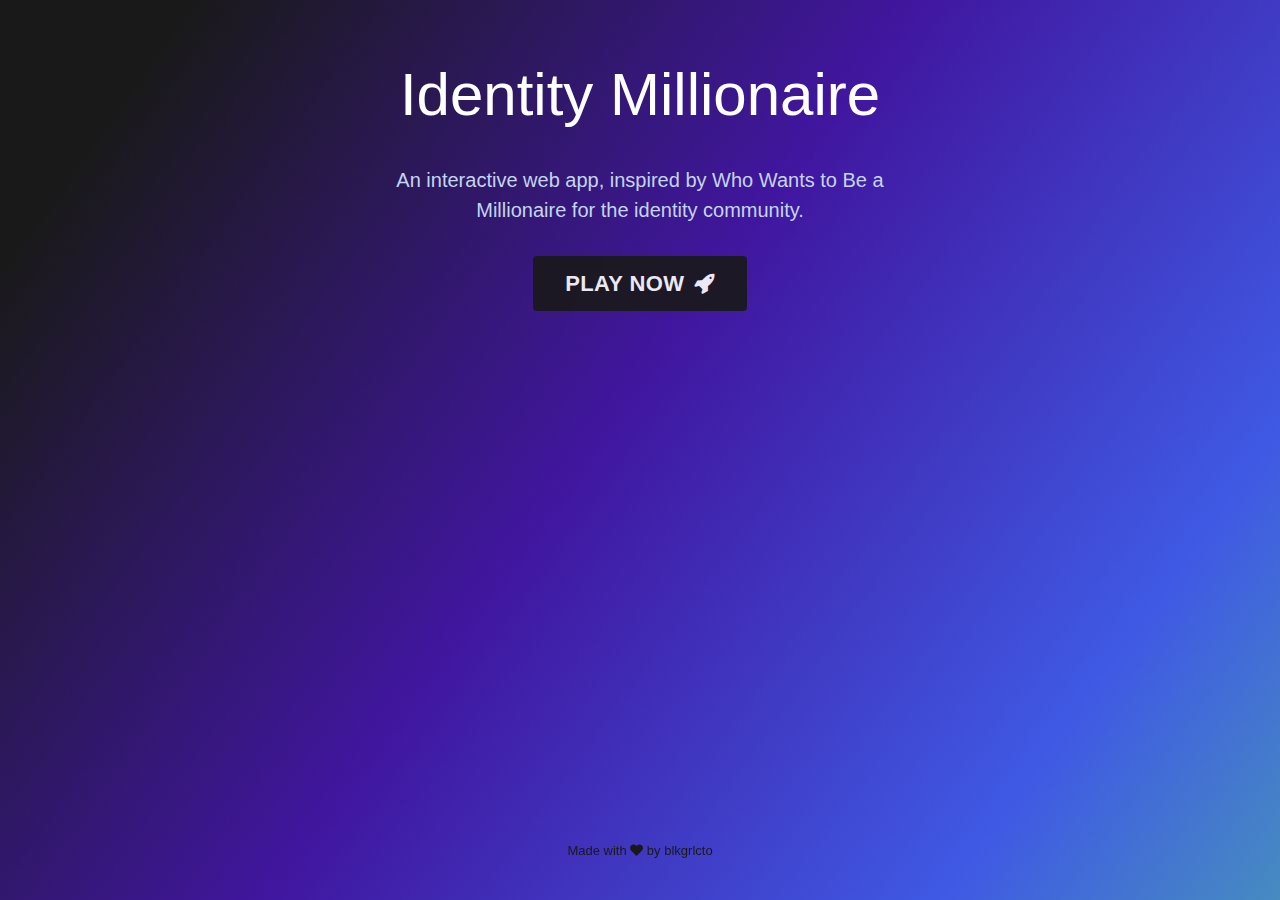
<file: index.html>
<!DOCTYPE html>
<html>

<head>
    <meta charset="utf-8">
    <meta content="width=device-width, initial-scale=1.0, shrink-to-fit=no" name="viewport">
    <title>Identity Millionaire</title>
    <meta content="ID Millionaire" name="twitter:title">
    <meta content="assets/img/rocket.png" name="twitter:image">
    <meta content="website" property="og:type">
    <meta content="An interactive web app, inspired by Who Wants to Be a Millionaire for the identity community."
          name="description">
    <meta content="assets/img/rocket.png" property="og:image">
    <meta content="summary" name="twitter:card">
    <meta content="An interactive web app, inspired by Who Wants to Be a Millionaire for the identity community."
          name="twitter:description">
    <link href="assets/img/rocket.png" rel="icon" sizes="512x512" type="image/png">
    <link href="assets/img/rocket.png" rel="icon" sizes="512x512" type="image/png">
    <link href="assets/img/rocket.png" rel="icon" sizes="512x512" type="image/png">
    <link href="assets/img/rocket.png" rel="icon" sizes="512x512" type="image/png">
    <link href="assets/img/rocket.png" rel="icon" sizes="512x512" type="image/png">
    <link href="assets/bootstrap/css/bootstrap.min.css" rel="stylesheet">
    <link href="https://fonts.googleapis.com/css?family=Orbitron" rel="stylesheet">
    <link href="assets/fonts/fontawesome-all.min.css" rel="stylesheet">
    <link href="assets/fonts/font-awesome.min.css" rel="stylesheet">
    <link href="assets/fonts/ionicons.min.css" rel="stylesheet">
    <link href="assets/fonts/fontawesome5-overrides.min.css" rel="stylesheet">
    <link href="assets/css/Features-Boxed.css" rel="stylesheet">
    <link href="assets/css/Footer-Basic.css" rel="stylesheet">
    <link href="assets/css/Highlight-Blue.css" rel="stylesheet">
    <link href="https://cdnjs.cloudflare.com/ajax/libs/animate.css/3.5.2/animate.min.css" rel="stylesheet">
    <link href="assets/css/styles.css" rel="stylesheet">
</head>

<body style="font-family: Arial, Helvetica, sans-serif, sans-serif;background-image: url(&quot;assets/img/devday.jpg&quot;);background-size: auto;background-repeat: no-repeat;">
<!-- Start: Highlight Blue -->
<div class="highlight-blue">
    <div class="container">
        <!-- Start: Intro -->
        <div class="intro">
            <h2 class="text-center" style="font-size: 60px;">Identity Millionaire</h2>
            <p class="text-center" style="font-size: 20px;">An interactive web app, inspired by Who Wants to Be a
                Millionaire for the identity community.</p>
        </div>
        <!-- End: Intro -->
        <!-- Start: Buttons -->
        <div class="buttons"><a class="btn btn-secondary flash animated" href="menu.html" role="button"
                                style="font-size: 22px;">PLAY NOW<i class="fa fa-rocket" style="margin-left: 10px;"></i></a></div>
        <!-- End: Buttons -->
    </div>
</div>
<!-- End: Highlight Blue -->
<!-- Start: Footer Basic -->
<div class="footer-basic" style="position: fixed;bottom: 0;width: 100%;">
    <footer>
        <!-- Start: Copyright -->
        <p class="copyright">Made with <i class="fas fa-heart"></i> by blkgrlcto</p>
        <!-- End: Copyright -->
    </footer>
</div>
<!-- End: Footer Basic -->
<script src="assets/js/jquery.min.js"></script>
<script src="assets/bootstrap/js/bootstrap.min.js"></script>
<script src="assets/js/bs-init.js"></script>
<script src="assets/js/game.js"></script>
</body>

</html>
</file>
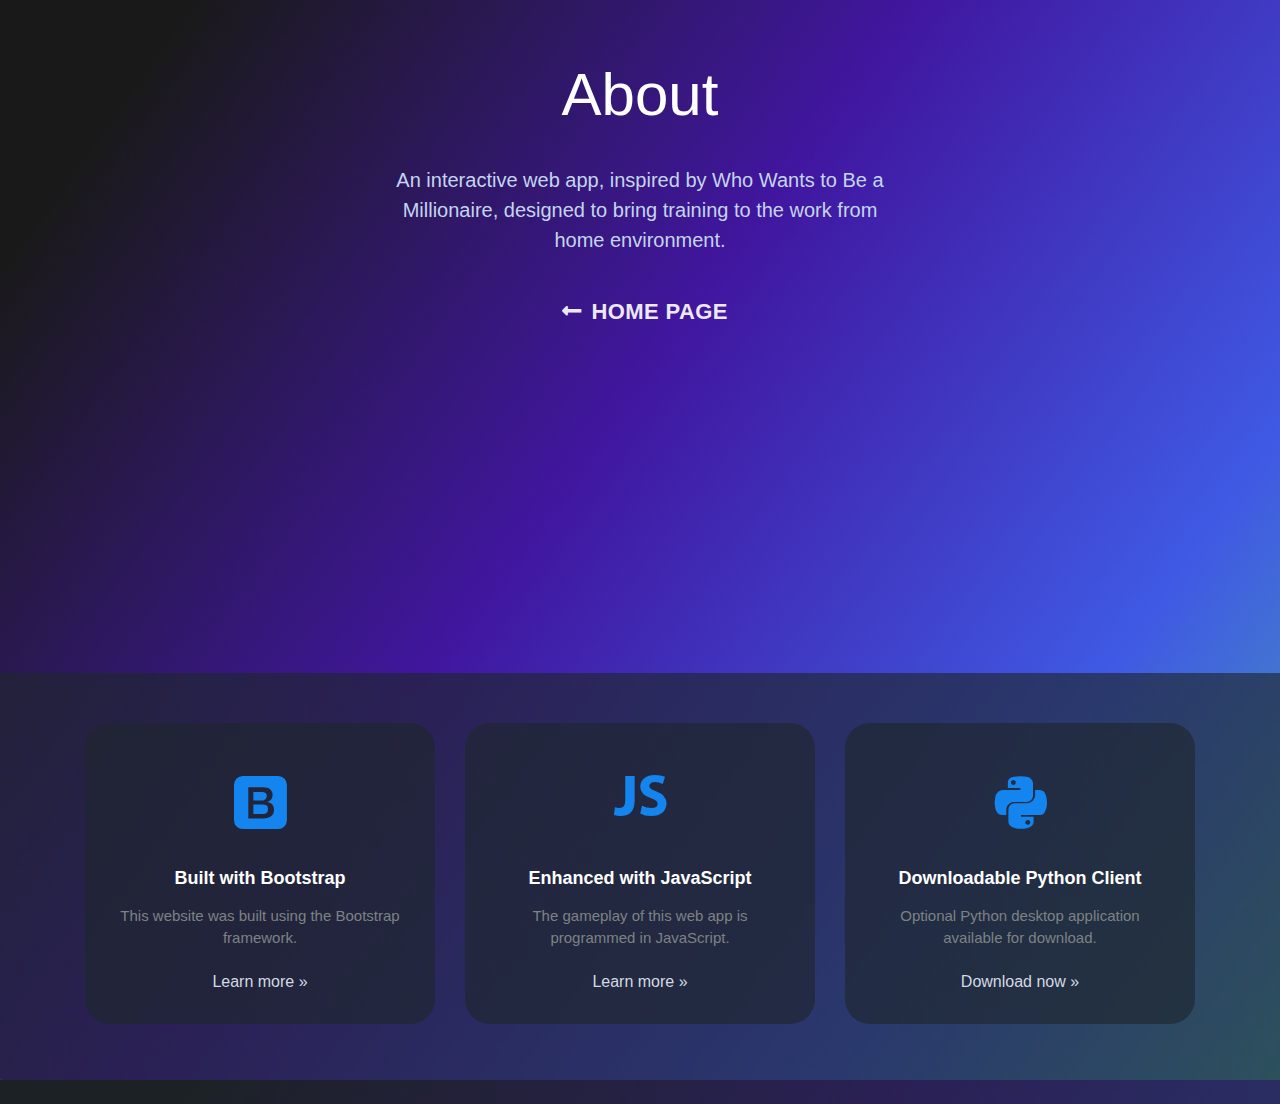
<file: about.html>
<!DOCTYPE html>
<html>

<head>
    <meta charset="utf-8">
    <meta content="width=device-width, initial-scale=1.0, shrink-to-fit=no" name="viewport">
    <title>Nebula</title>
    <meta content="Nebula" name="twitter:title">
    <meta content="assets/img/rocket.png" name="twitter:image">
    <meta content="website" property="og:type">
    <meta content="An interactive web app, inspired by Who Wants to Be a Millionaire, designed to bring training to the work from home environment."
          name="description">
    <meta content="assets/img/rocket.png" property="og:image">
    <meta content="summary" name="twitter:card">
    <meta content="An interactive web app, inspired by Who Wants to Be a Millionaire, designed to bring training to the work from home environment."
          name="twitter:description">
    <link href="assets/img/rocket.png" rel="icon" sizes="512x512" type="image/png">
    <link href="assets/img/rocket.png" rel="icon" sizes="512x512" type="image/png">
    <link href="assets/img/rocket.png" rel="icon" sizes="512x512" type="image/png">
    <link href="assets/img/rocket.png" rel="icon" sizes="512x512" type="image/png">
    <link href="assets/img/rocket.png" rel="icon" sizes="512x512" type="image/png">
    <link href="assets/bootstrap/css/bootstrap.min.css" rel="stylesheet">
    <link href="https://fonts.googleapis.com/css?family=Orbitron" rel="stylesheet">
    <link href="assets/fonts/fontawesome-all.min.css" rel="stylesheet">
    <link href="assets/fonts/font-awesome.min.css" rel="stylesheet">
    <link href="assets/fonts/ionicons.min.css" rel="stylesheet">
    <link href="assets/fonts/fontawesome5-overrides.min.css" rel="stylesheet">
    <link href="assets/css/Features-Boxed.css" rel="stylesheet">
    <link href="assets/css/Footer-Basic.css" rel="stylesheet">
    <link href="assets/css/Highlight-Blue.css" rel="stylesheet">
    <link href="https://cdnjs.cloudflare.com/ajax/libs/animate.css/3.5.2/animate.min.css" rel="stylesheet">
    <link href="assets/css/styles.css" rel="stylesheet">
</head>

<body style="font-family: Arial, Helvetica, sans-serif, sans-serif;background-image: url(&quot;assets/img/devday.jpg&quot;);">
<!-- Start: Highlight Blue -->
<div class="highlight-blue">
    <div class="container">
        <!-- Start: Intro -->
        <div class="intro">
            <h2 class="text-center" style="font-size: 60px;">About</h2>
            <p class="text-center" style="font-size: 20px;">An interactive web app, inspired by Who Wants to Be a
                Millionaire, designed to bring training to the work from home environment.</p>
        </div>
        <!-- End: Intro -->
        <!-- Start: Buttons -->
        <div class="buttons"><a class="btn btn-primary flash animated" href="index.html" role="button"
                                style="font-size: 22px;"><i class="fas fa-long-arrow-alt-left"
                                                            style="margin: 0;margin-left: 10px;margin-right: 10px;"></i>HOME
            PAGE</a></div>
        <!-- End: Buttons -->
    </div>
</div>
<!-- End: Highlight Blue -->
<!-- Start: Features Boxed -->
<div class="features-boxed" style="background-color: rgba(30, 39, 46, 65%);">
    <div class="container">
        <!-- Start: Intro -->
        <div class="intro"></div>
        <!-- End: Intro -->
        <!-- Start: Features -->
        <div class="row justify-content-center features">
            <div class="col-sm-6 col-md-5 col-lg-4 item">
                <div class="box" style="background-color: rgba(30, 39, 46, 65%); border-radius: 25px;"><i
                        class="fab fa-bootstrap icon"></i>
                    <h3 class="name" style="color: rgb(255,255,255);">Built with Bootstrap</h3>
                    <p class="description">This website was built using the Bootstrap framework.</p><a
                            class="learn-more" href="https://getbootstrap.com/">Learn more »</a></div>
            </div>
            <div class="col-sm-6 col-md-5 col-lg-4 item">
                <div class="box" style="background-color: rgba(30, 39, 46, 65%); border-radius: 25px;"><i
                        class="icon ion-social-javascript icon"></i>
                    <h3 class="name" style="color: rgb(255,255,255);margin-top: 25px;">Enhanced with JavaScript</h3>
                    <p class="description">The gameplay of this web app is programmed in JavaScript.</p><a
                            class="learn-more" href="https://www.javascript.com/">Learn more »</a></div>
            </div>
            <div class="col-sm-6 col-md-5 col-lg-4 item">
                <div class="box" style="background-color: rgba(30, 39, 46, 65%); border-radius: 25px;"><i
                        class="fab fa-python icon"></i>
                    <h3 class="name" style="color: rgb(255,255,255);">Downloadable Python Client</h3>
                    <p class="description">Optional Python desktop application available for download.</p><a
                            class="learn-more"
                            href="https://github.com/wingnut29/Nebula/raw/master/setup/nebula_setup.exe">Download now
                        »</a></div>
            </div>
        </div>
        <!-- End: Features -->
    </div>
</div>
<!-- End: Features Boxed -->
<script src="assets/js/jquery.min.js"></script>
<script src="assets/bootstrap/js/bootstrap.min.js"></script>
<script src="assets/js/bs-init.js"></script>
<script src="assets/js/game.js"></script>
</body>

</html>
</file>
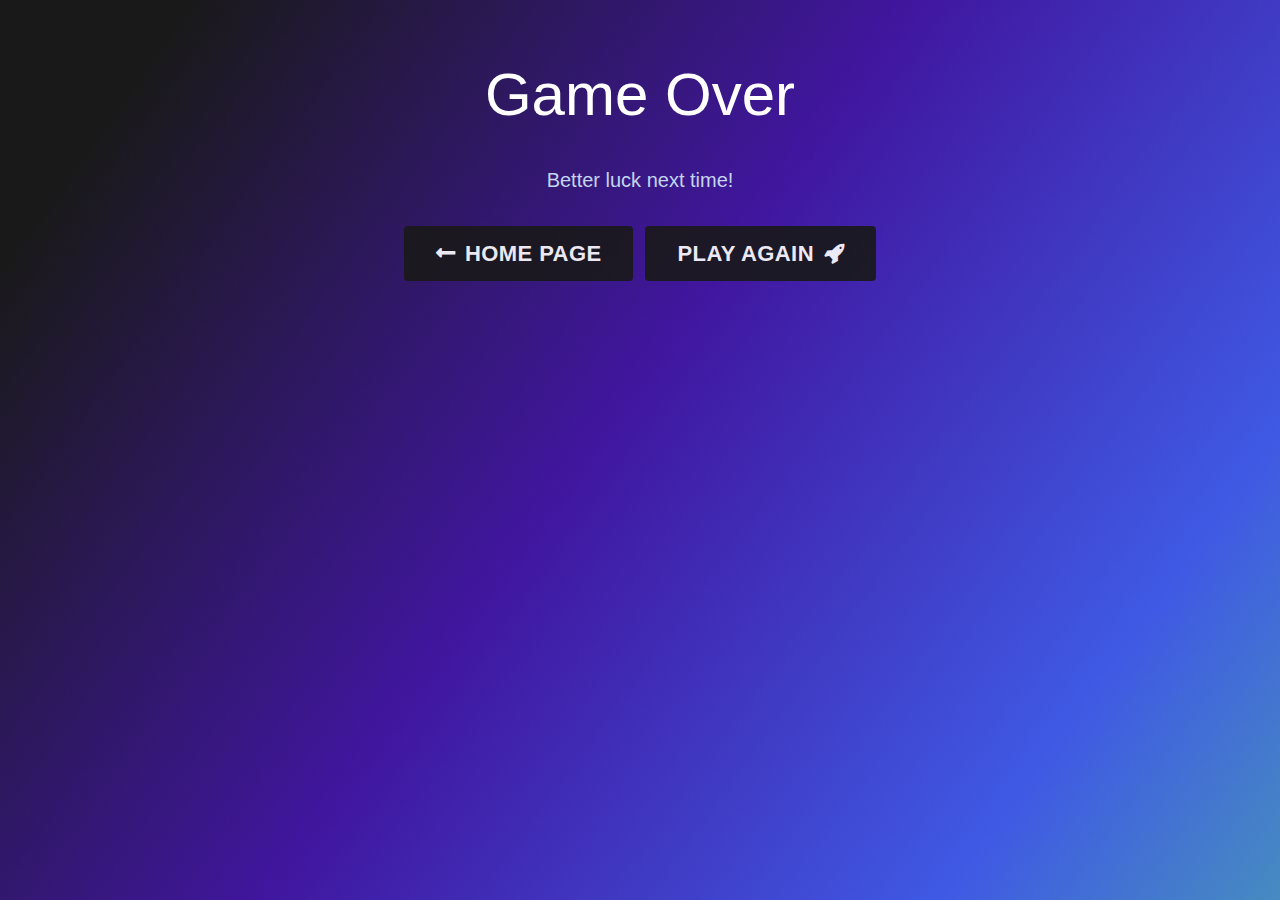
<file: game-over.html>
<!DOCTYPE html>
<html>

<head>
    <meta charset="utf-8">
    <meta content="width=device-width, initial-scale=1.0, shrink-to-fit=no" name="viewport">
    <title>Auth</title>
    <meta content="Nebula" name="twitter:title">
    <meta content="assets/img/rocket.png" name="twitter:image">
    <meta content="website" property="og:type">
    <meta content="An interactive web app, inspired by Who Wants to Be a Millionaire, designed to bring training to the work from home environment."
          name="description">
    <meta content="assets/img/rocket.png" property="og:image">
    <meta content="summary" name="twitter:card">
    <meta content="An interactive web app, inspired by Who Wants to Be a Millionaire, designed to bring training to the work from home environment."
          name="twitter:description">
    <link href="assets/img/rocket.png" rel="icon" sizes="512x512" type="image/png">
    <link href="assets/img/rocket.png" rel="icon" sizes="512x512" type="image/png">
    <link href="assets/img/rocket.png" rel="icon" sizes="512x512" type="image/png">
    <link href="assets/img/rocket.png" rel="icon" sizes="512x512" type="image/png">
    <link href="assets/img/rocket.png" rel="icon" sizes="512x512" type="image/png">
    <link href="assets/bootstrap/css/bootstrap.min.css" rel="stylesheet">
    <link href="https://fonts.googleapis.com/css?family=Orbitron" rel="stylesheet">
    <link href="assets/fonts/fontawesome-all.min.css" rel="stylesheet">
    <link href="assets/fonts/font-awesome.min.css" rel="stylesheet">
    <link href="assets/fonts/ionicons.min.css" rel="stylesheet">
    <link href="assets/fonts/fontawesome5-overrides.min.css" rel="stylesheet">
    <link href="assets/css/Features-Boxed.css" rel="stylesheet">
    <link href="assets/css/Footer-Basic.css" rel="stylesheet">
    <link href="assets/css/Highlight-Blue.css" rel="stylesheet">
    <link href="https://cdnjs.cloudflare.com/ajax/libs/animate.css/3.5.2/animate.min.css" rel="stylesheet">
    <link href="assets/css/styles.css" rel="stylesheet">
</head>

<body style="font-family: Arial, Helvetica, sans-serif, sans-serif;background-image: url(&quot;assets/img/devday.jpg&quot;);">
<!-- Start: Highlight Blue -->
<div class="highlight-blue">
    <div class="container">
        <!-- Start: Intro -->
        <div class="intro">
            <h2 class="text-center swing animated" style="font-size: 60px;">Game Over</h2>
            <p class="text-center" style="font-size: 20px;">Better luck next time!</p>
        </div>
        <!-- End: Intro -->
        <!-- Start: Buttons -->
        <div class="buttons"><a class="btn btn-secondary" href="index.html" role="button" style="font-size: 22px;"><i
                class="fas fa-long-arrow-alt-left" style="margin-right: 10px;"></i>HOME PAGE</a><a
                class="btn btn-secondary" href="menu.html" role="button" style="font-size: 22px;">PLAY AGAIN<i
                class="fa fa-rocket" style="margin-left: 10px;"></i></a></div>
        <!-- End: Buttons -->
    </div>
</div>
<!-- End: Highlight Blue -->

<script src="assets/js/jquery.min.js"></script>
<script src="assets/bootstrap/js/bootstrap.min.js"></script>
<script src="assets/js/bs-init.js"></script>
<script src="assets/js/game.js"></script>
</body>

</html>
</file>
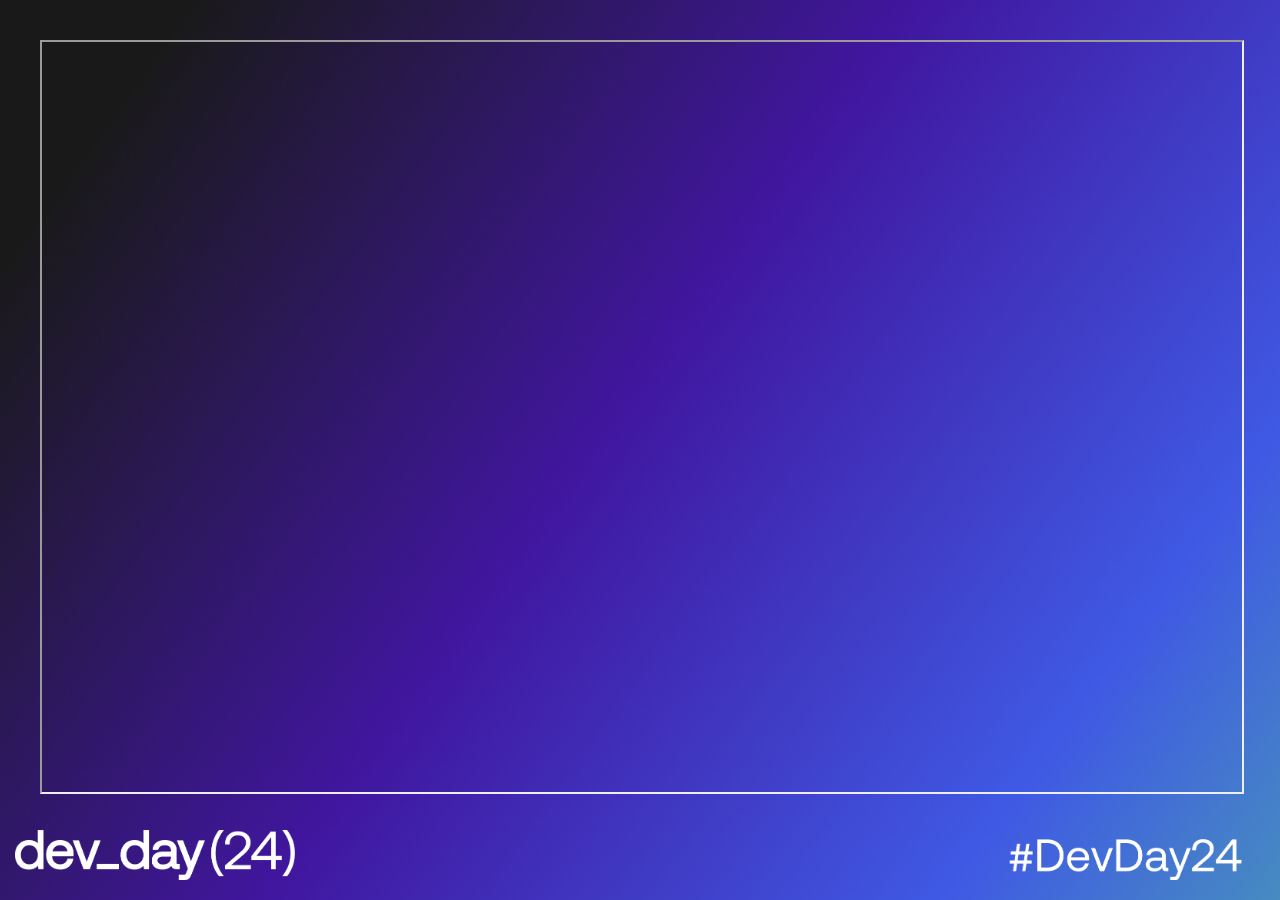
<file: jeopardy.html>
<!DOCTYPE html>
<html lang="en">
<head>
    <meta charset="UTF-8">
    <meta name="viewport" content="width=device-width, initial-scale=1.0">
    <link href="assets/css/Footer-Basic.css" rel="stylesheet">

    <style>
        body {
            font-family: Arial, sans-serif;
            background-color: #f0f0f0;
            margin: 0;
            padding: 20px;
        }
        iframe {
            display: block;
            width: 100%;
            height: 750px;
            margin: auto;         
        }
        .container {
            margin: auto;
            padding: 20px;
            justify-content: center;
            align-content: center;
        }
        footer { 
            padding: 20px 15px; 
            display: flex; 
            justify-content: space-between; 
            align-items: center; 
            position: fixed; 
            bottom: 0; 
            left: 0; 
            width: 100%; 
        } 
        .footer-container { 
            width: 100%; 
            max-width: 100%; 
            margin: 0 auto; 
            display: flex; 
            justify-content: space-between; 
        } 
        .footer-logo { 
            height: 50px;
            padding-right: 30px; 
        }
    </style>
</head>
<body style="background-image: url(&quot;assets/img/devday.jpg&quot;);">

  
      <div class="container">
        <div class="row">
          <div class="col-lg-12">
            <iframe src="https://jeopardylabs.com/play/identity-jeopardy-44?embed=1"></iframe>
          </div>
        </div>  
 
      
        <footer> 
            <div class="footer-container"> 
                <img src="assets/img/logo.png" alt="Left Logo" class="footer-logo"> 
                <img src="assets/img/hashtag.png" alt="Right Logo" class="footer-logo"> 
            </div> 
        </footer>
   

</body>
</html>
</file>
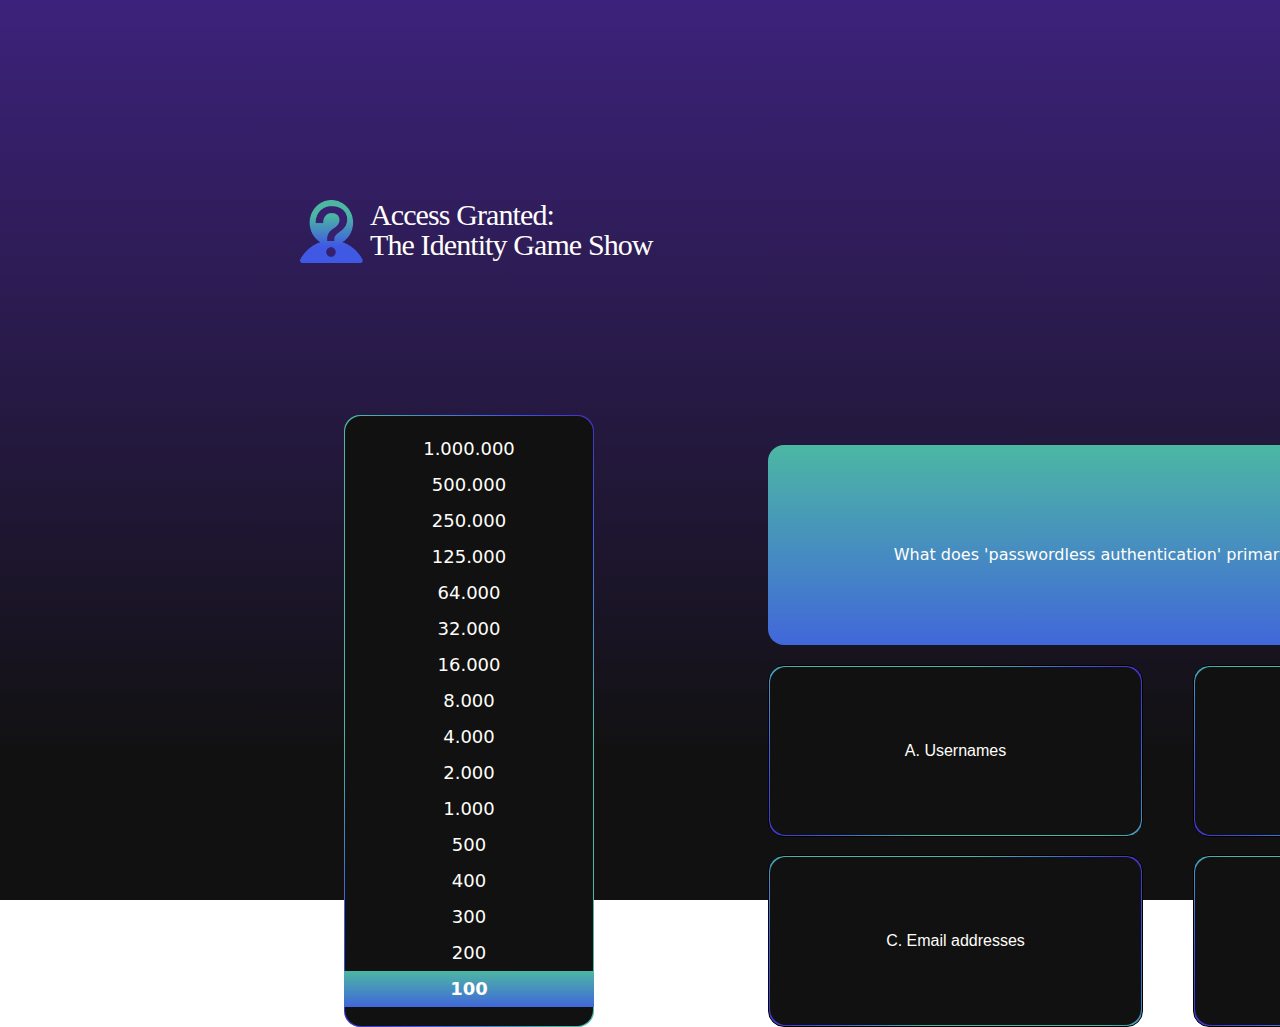
<file: new-game.html>
<!DOCTYPE html>
<html>
    <head>
        <link href="assets/css/new-game.css" rel="stylesheet">
        <meta charset="utf-8">
        <meta content="width=device-width, initial-scale=1.0, shrink-to-fit=no" name="viewport">
        <title>Auth</title>
        <meta content="Auth" name="twitter:title">
        <meta content="assets/img/rocket.png" name="twitter:image">
        <meta content="website" property="og:type">
        <meta content="An interactive web app, inspired by Who Wants to Be a Millionaire for the identity community."
              name="description">
        <meta content="summary" name="twitter:card">
        <meta content="An interactive web app, inspired by Who Wants to Be a Millionaire for the identity community."
              name="twitter:description">
              <link href="assets/fonts/fontawesome-all.min.css" rel="stylesheet">
              <link href="assets/fonts/font-awesome.min.css" rel="stylesheet">
              <link href="assets/fonts/fontawesome5-overrides.min.css" rel="stylesheet">
    </head>
    <body>
        <div class= "header">
            <img src="assets/img/id-logo.png" class="logo-placeholder">
            <p class= "txt-title">Access Granted: <br />The Identity Game Show</p>
            <button class= "btn-back"> Back </button>
            <button id="btn-quit" class= "btn-quit" onclick="location.href='new-menu.html'"> Quit Game </button>
          </div>
          <div class= "game-container">
          <div class= "score-container" id="menu"> 
            <ul class="score-list">
                <li class="score" id="16">1.000.000</a></li>
                <li class="score" id="15">500.000</a></li>
                <li class="score" id="14">250.000</li>
                <li class="score" id="13">125.000</li>
                <li class="score" id="12">64.000</li>
                <li class="score" id="11">32.000</li>
                <li class="score" id="10">16.000</li>
                <li class="score"id="9">8.000</li>
                <li class="score" id="8">4.000</li>
                <li class="score"id="7">2.000</li>
                <li class="score"id="6">1.000</li>
                <li class="score" id="5">500</li>
                <li class="score" id="4">400</li>
                <li class="score" id="3">300</li>
                <li class="score" id="2">200</li>
                <li class="score" id="1">100</li>
            </ul>
          </div>
          <div class= "qa-container">
            <div class= "question">
              <div class="question-area">
                <p class="text-center" id="subject">
                Please select a question to begin
            </p>
            </div>
            </div>
            <ul id="answers">
              <li><button id="a" class= "ans-1 ans-button" data="Test">
              
              </button></li>
              <li><button id="b" class= "ans-2 ans-button" data="Test">
                
              </button></li>
              <li><button id="c" class= "ans-3 ans-button" data="Test">
                
              </button></li>
              <li><button id="d" class= "ans-4 ans-button" data="Test">
              
              </button></li>
            </ul>   
          </div>
        </div>
        <script src="assets/js/jquery.min.js"></script>
        <script src="assets/bootstrap/js/bootstrap.min.js"></script>
        <script src="assets/js/bs-init.js"></script>
        <script src="https://cdnjs.cloudflare.com/ajax/libs/font-awesome/6.6.0/css/all.min.css"></script>
        <script src="assets/js/game.js"></script>

        <script>
           $(document).ready(function() {
              $.getJSON('assets/questions.json', function(questions) {
                
                let currentQuestionIndex = 0;

// Function to display a question
function displayQuestion() {
     resetUI();
    if (currentQuestionIndex < questions.length) {            
        const questionObj = questions[currentQuestionIndex];
        const id = questionObj.id;
        $('#' + id).addClass('highlight');
        $('#subject').text(questionObj.question)
       $('#a').attr('data', questionObj.answers.a.toString());
       $('#b').attr('data',questionObj.answers.b.toString());
       $('#c').attr('data',questionObj.answers.c.toString());
       $('#d').attr('data',questionObj.answers.d.toString());         
    }    
}
function checkAnswer(selectedAnswer) {
    const correctAnswer = questions[currentQuestionIndex].correctAnswer;
     const id = questions[currentQuestionIndex].id;

    if (selectedAnswer === correctAnswer) {
         $('#' + id).removeClass('highlight');
        currentQuestionIndex++; // Move to the next question
        setTimeout(displayQuestion, 1000); // Wait 1 second before moving to the next question
    } 
}
function resetUI(){
       $('#subject').text('')
       $('#a').attr('data', '');
       $('#b').attr('data','');
       $('#c').attr('data','');
       $('#d').attr('data','');
  }
$('#answers').on('click', '.ans-button', function() {
 
    const selectedAnswer = $(this).attr('data');
    checkAnswer(selectedAnswer);
});

displayQuestion();

              })
           });
        </script>
    </body>
</html>
</file>
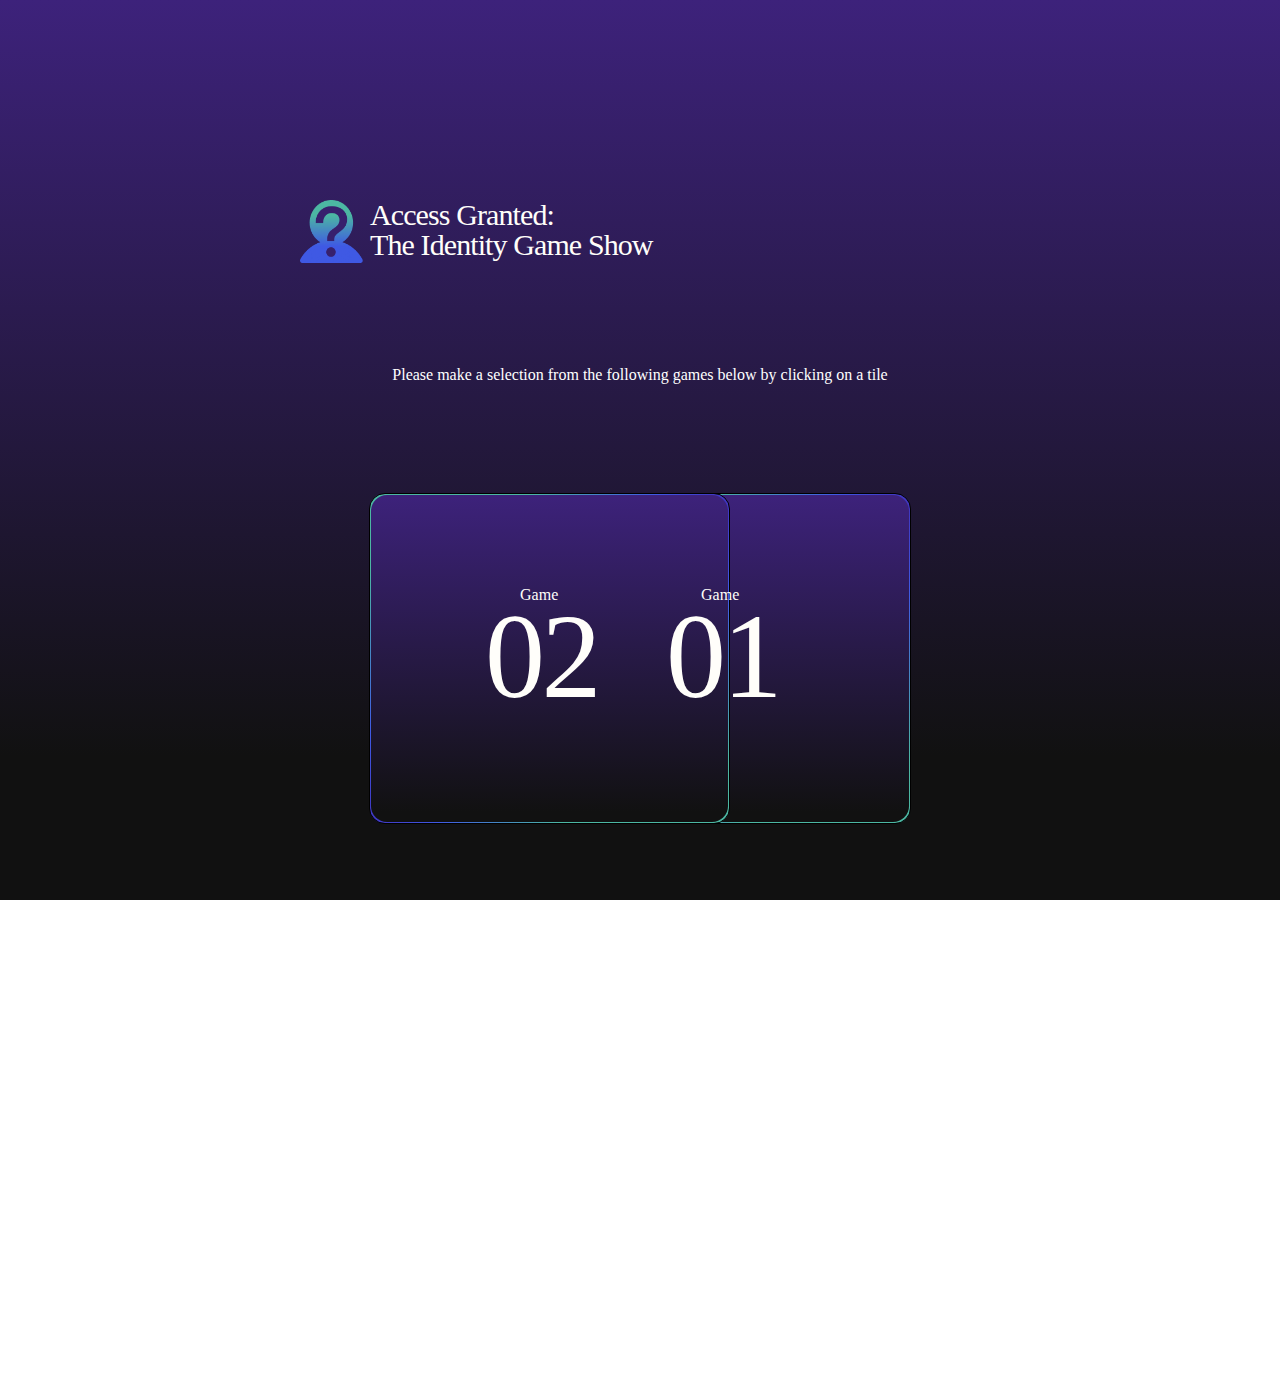
<file: new-menu.html>
<!DOCTYPE html>
<html>
    <head>
        <meta charset="utf-8">
        <meta content="width=device-width, initial-scale=1.0, shrink-to-fit=no" name="viewport">
        <title>Auth</title>
        <meta content="Auth" name="twitter:title">
        <meta content="assets/img/rocket.png" name="twitter:image">
        <meta content="website" property="og:type">
        <meta content="An interactive web app, inspired by Who Wants to Be a Millionaire for the identity community."
              name="description">
        <meta content="summary" name="twitter:card">
        <meta content="An interactive web app, inspired by Who Wants to Be a Millionaire for the identity community."
              name="twitter:description">
 
        <link href="https://cdnjs.cloudflare.com/ajax/libs/animate.css/3.5.2/animate.min.css" rel="stylesheet">
        <link href="assets/css/new-menu.css" rel="stylesheet">
    </head>
    <body>

        <div class= "header">
            <img src="assets/img/id-logo.png" class="logo-placeholder">

            <p class= "txt-title">Access Granted: <br />The Identity Game Show</p>
            <button class= "btn-back" onclick="location.href='index.html'" role="button"> Back </button>
        
        </div>
        <div class= "container">
            <div class= "intro">
            <p> Please make a selection from the following games below by clicking on a tile </p>
            </div>   
            <div class= "btn-div" >
            <button class= "btn-game1" data-bs-hover-animate="pulse" type="button" onclick="location.href='new-game.html?index=identity-basics'">
                <p class= "txt-small"> Game</p>
                <p class= "txt-large"> 01</p>
            </button>
            <button class= "btn-game2" data-bs-hover-animate="pulse" type="button" onclick="location.href='new-game.html?index=passwordless'"> 
            <p class= "txt-small"> Game</p>
                <p class= "txt-large"> 02</p>
            </button>
            </div>
            
        </div>
    </body>
</html>
</file>
<file: assets/css/Features-Boxed.css>
.features-boxed {
    color: #313437;
    background-color: #eef4f7;
}

.features-boxed p {
    color: #7d8285;
}

.features-boxed .intro {
    font-size: 16px;
    max-width: 500px;
    margin: 0 auto;
}

.features-boxed .features {
    padding: 50px 0;
}

.features-boxed .item {
    text-align: center;
}

.features-boxed .item .box {
    text-align: center;
    padding: 30px;
    background-color: #fff;
    margin-bottom: 30px;
}

.features-boxed .item .icon {
    font-size: 60px;
    color: #1485ee;
    margin-top: 20px;
    margin-bottom: 35px;
}

.features-boxed .item .name {
    font-weight: bold;
    font-size: 18px;
    margin-bottom: 8px;
    margin-top: 0;
    color: inherit;
}

.features-boxed .item .description {
    font-size: 15px;
    margin-top: 15px;
    margin-bottom: 20px;
}
</file>
<file: assets/css/Footer-Basic.css>
.footer-basic {
    padding: 40px 0;
    color: #191919;
}

.footer-basic ul {
    padding: 0;
    list-style: none;
    text-align: center;
    font-size: 18px;
    line-height: 1.6;
    margin-bottom: 0;
}

.footer-basic li {
    padding: 0 10px;
}

.footer-basic ul a {
    color: inherit;
    text-decoration: none;
    opacity: 0.8;
}

.footer-basic ul a:hover {
    opacity: 1;
}

.footer-basic .social {
    text-align: center;
    padding-bottom: 25px;
}

.footer-basic .social > a {
    font-size: 24px;
    width: 40px;
    height: 40px;
    line-height: 40px;
    display: inline-block;
    text-align: center;
    border-radius: 50%;
    border: 1px solid #ccc;
    margin: 0 8px;
    color: inherit;
    opacity: 0.75;
}

.footer-basic .social > a:hover {
    opacity: 0.9;
}

.footer-basic .copyright {
    margin-top: 15px;
    text-align: center;
    font-size: 13px;
    color: #191919;
    margin-bottom: 0;
}

.btn.btn-primary.btn-quit:hover {
    background-color: #ff3f34;
}
</file>
<file: assets/css/Highlight-Blue.css>
.highlight-blue {
    color: #fff;
    padding: 50px 0;
    justify-content: center;
    align-items: center;
}

.highlight-blue p {
    color: #c4d5ef;
    line-height: 1.5;
}

.highlight-blue h2 {
    font-weight: normal;
    margin-bottom: 25px;
    line-height: 1.5;
    padding-top: 0;
    margin-top: 0;
    color: inherit;
}

.highlight-blue .intro {
    font-size: 16px;
    max-width: 500px;
    margin: 0 auto 25px;
}

.highlight-blue .buttons {
    text-align: center;
}

.highlight-blue .buttons .btn {
    padding: 16px 32px;
    margin: 6px;
    border: none;
    background: none;
    box-shadow: none;
    text-shadow: none;
    opacity: 0.9;
    text-transform: uppercase;
    font-weight: bold;
    font-size: 13px;
    letter-spacing: 0.4px;
    line-height: 1;
}

.highlight-blue .buttons .btn:hover {
    opacity: 1;
    background-image: linear-gradient(180deg, #4CB7A3 0%, #3F59E4 118.02%);
}

.highlight-blue .buttons .btn:active {
    transform: translateY(1px);
    background-image: linear-gradient(180deg, #4CB7A3 0%, #3F59E4 118.02%);
    
}

.highlight-blue .buttons .btn-primary, .highlight-blue .buttons .btn-primary:active {
    color: #FFFFFF;
    width: 361px;
    height: 331px;
    top: 493px;
    left: 415px;
    gap: 0px;
    border-radius: 16px;
    border: 1px;
    border-image: linear-gradient(53.04deg, #4016A0 -9.53%, #3F59E4 11.14%, #4CB7A3 31.65%, #4CB7A3 66.72%, #3F59E4 87.79%, #4016A0 108.56%);
    box-shadow: none;
    text-shadow: none;
    padding: 14px 24px;
    background: transparent;
    transition: background-color 0.25s;
}
</file>
<file: assets/css/styles.css>
.btn.btn-primary {
    color: #FFFFFF;
    width: 361px;
    height: 331px;
    top: 493px;
    left: 415px;
    gap: 0px;
    border-radius: 16px;
    border: 1px;
    background: transparent !important;
    border-image: linear-gradient(53.04deg, #4016A0 -9.53%, #3F59E4 11.14%, #4CB7A3 31.65%, #4CB7A3 66.72%, #3F59E4 87.79%, #4016A0 108.56%)!important;
}

.btn.btn-secondary {
    background-color: #191919 !important;
}

a {
    color: #d2dae2;
    text-decoration: none;
    background-color: transparent;
}

a:hover {
    color: #d2dae2;
    text-decoration: underline;
}
</file>
<file: assets/css/new-game.css>
body {
    font-family: system-ui;
   background: rgb(61,34,123);
  background: linear-gradient(180deg, rgba(61,34,123,1) 0%, rgba(17,17,17,1) 84%);
   height: 100%;
      margin: 0;
      background-repeat: no-repeat;
      background-attachment: fixed;
    
  }
  .header {
    position: relative;
    width: 100%;
    height: 100px;
  }
  .logo-placeholder {
    width: 63px;
    height: 63px;
    position: absolute;
    top: 200px;
    left: 300px;
    display: inline-block;
  }
  .txt-title {
   font-family: Aeonik;
  font-size: 30px;
  font-weight: 400;
  line-height: 30px;
  letter-spacing: -0.03em;
  text-align: left;
  color: #FFFEFA;
  line-height: 1;
  margin: 0;
  position: absolute;
  width: 311px;
  height: 60px;
  top: 200px;
  left: 370px;
  gap: 0px;
  opacity: 0px;
  }
  .btn-back {
  width: 102px;
  height: 48px;
  position: absolute;
  top: 220px;
  left: 1354px;
  background: transparent;
  border: 1.5px solid #4CB7A3;
  border-radius: 5px;
  color: #FFFEFA;
  }
  .btn-quit {
   width: 102px;
   height: 48px;
   position: absolute;
   top: 220px;
    left: 1480px;
   border: 1.5px solid #3F59E4;
   background: transparent;
   border-radius: 5px;
   color: #FFFEFA;
  }
  .game-container {
    position: relative;
    width: 100%;
    height: 100%;
    background-color: silver;
  }
  .score-container {
  width: 250px;
  height: 612px;
  position: absolute;
  top: 315px;
  left: 344px;
  gap: 0px;
  border-radius: 16px;
  border: 1px;
  opacity: 0px;
  background: linear-gradient(53.04deg, #4016A0 -9.53%, #3F59E4 11.14%, #4CB7A3 31.65%, #4CB7A3 66.72%, #3F59E4 87.79%, #4016A0 108.56%);
  
  }
  .score-container::before {
    content: '';
    position: absolute;
    top: 1px;
    right: 1px;
    bottom: 1px;
    left: 1px;
    background: #111111;
    border-radius: 16px;
  }
  .score-list{
    color: #FFFEFA;
    position: absolute;
    z-index: 1;
    height: 80%;
    width: 100%;
    text-align: center;
    padding: 0;
  }
  .score {
    list-style-type: none;
    font-size: 18px;
    line-height: 2;
  }
  .score a{
    color: #FFFEFA;
    text-decoration: none;
  }
  .highlight {
    background: linear-gradient(180deg, #4CB7A3 0%, #3F59E4 118.02%);
    font-weight: bold;
    width: 100%;
  }
  .qa-container {
    width: 800px;
    height: 612px;
    position: absolute;
    top: 315px;
    left: 768px;
    gap: 0px;
    border-radius: 16px;
    opacity: 0px;
    }
    .question {
      position: relative;
      width: 800px;
    height: 200px;
    top: 0;
    left: 0;
    gap: 0px;
    border-radius: 16px;
    opacity: 0px;
    background: linear-gradient(180deg, #4CB7A3 0%, #3F59E4 118.02%);
      color: #FFFEFA;
      text-align: center;
    }
    .question-area {
      position: relative;
      top: 50%;
      margin: 30px;
     
    }
    #subject {
      font-weight:500;
    }
    .ans-1 {
      position: absolute;
      width: 375px;
    height: 172px;
    top: 250px;
    left: 0;
    gap: 0px;
    border-radius: 16px;
    opacity: 0px;
    border: 1px solid;
    background: linear-gradient(53.04deg, #4016A0 -9.53%, #3F59E4 11.14%, #4CB7A3 31.65%, #4CB7A3 66.72%, #3F59E4 87.79%, #4016A0 108.56%);
     z-index: 1;
    }
    .ans-1::before {
      content: '';
      position: absolute;
      top: 1px;
      right: 1px;
      bottom: 1px;
      left: 1px;
      background: #111111;
      border-radius: 16px;
      z-index: -1;
      
    }
    .ans-1::after {
      content: attr(data);
      font-size: 16px;
      color: #FFFEFA;
      transition: 200ms;
    }
    .ans-2 {
    position: absolute;
    width: 375px;
    height: 172px;
    top: 250px;
    right: 0px;
    gap: 0px;
    border-radius: 16px;
    border: 1px solid;
    background: linear-gradient(53.04deg, #4016A0 -9.53%, #3F59E4 11.14%, #4CB7A3 31.65%, #4CB7A3 66.72%, #3F59E4 87.79%, #4016A0 108.56%);
      z-index: 1;
     
    }
    .ans-2::before {
      content: '';
      position: absolute;
      top: 1px;
      right: 1px;
      bottom: 1px;
      left: 1px;
      background: #111111;
      border-radius: 16px;
      z-index: -1;
    }
    .ans-2::after {
      content: attr(data);
      font-size: 16px;
      color: #FFFEFA;
      transition: 200ms;
    }
    .ans-3 {
    position: absolute;
    width: 375px;
    height: 172px;
    top: 440px;
    left: 0px;
    gap: 0px;
    border-radius: 16px;
    border: 1px solid;
    background: linear-gradient(53.04deg, #4016A0 -9.53%, #3F59E4 11.14%, #4CB7A3 31.65%, #4CB7A3 66.72%, #3F59E4 87.79%, #4016A0 108.56%);
     z-index: 1;
    }
    .ans-3::before {
      color: #FFFEFA;
      content: '';
      position: absolute;
      top: 1px;
      right: 1px;
      bottom: 1px;
      left: 1px;
      background: #111111;
      border-radius: 16px;
      z-index: -1;
    }
    .ans-3::after {
      content: attr(data);
      font-size: 16px;
      color: #FFFEFA;
      transition: 200ms;
    }
    .ans-4 {
    position: absolute;
    width: 375px;
    height: 172px;
    top: 440px;
    right: 0px;
    gap: 0px;
    border: 1px solid;
    border-radius: 16px;
    background: linear-gradient(53.04deg, #4016A0 -9.53%, #3F59E4 11.14%, #4CB7A3 31.65%, #4CB7A3 66.72%, #3F59E4 87.79%, #4016A0 108.56%);
     z-index: 1;
    }
    .ans-4::before {
      content: '';
      position: absolute;
      top: 1px;
      right: 1px;
      bottom: 1px;
      left: 1px;
      background: #111111;
      border-radius: 16px;
      z-index: -1;
    }
    .ans-4::after {
      content: attr(data);
      font-size: 16px;
      color: #FFFEFA;
      transition: 200ms;
    }
</file>
<file: assets/css/new-menu.css>
@font-face {
    font-family: 'Aeonik-Regular';
    src: url('assets/fonts/Aeonik-Bold.otf') format('otf');
    font-weight: normal;
    font-style: normal;
}
body {
  font-family:"Aeonik-Regular";
 background: rgb(61,34,123);
background: linear-gradient(180deg, rgba(61,34,123,1) 0%, rgba(17,17,17,1) 84%);
 height: 100%;
    margin: 0;
    background-repeat: no-repeat;
    background-attachment: fixed;
  
}
.btn-div {
  width: 100%;
  display: flex;
  justify-content: center;
  gap: 20px;
  padding-bottom: 75%;
}
.intro {
  text-align: center;
  color: white;
  margin-bottom: 50px;
}
.btn-game1 {
width: 361px;
height: 331px;
top: 493px;
left: 550px;
gap: 0px;
border: 1px solid;
position: absolute;
background: linear-gradient(53.04deg, #4016A0 -9.53%, #3F59E4 11.14%, #4CB7A3 31.65%, #4CB7A3 66.72%, #3F59E4 87.79%, #4016A0 108.56%);
border-radius: 16px;
}
.btn-game1::before {
  content: '';
  position: absolute;
  top: 1px;
  right: 1px;
  bottom: 1px;
  left: 1px;
  background: linear-gradient(180deg, rgba(61,34,123,1) 0%, rgba(17,17,17,1) 97%);
  border-radius: 16px;
}
.btn-game2 {
width: 361px;
height: 331px;
top: 493px;
right: 550px;
gap: 0px;
position: absolute;
border-radius: 16px;
border: 1px solid;
background: linear-gradient(53.04deg, #4016A0 -9.53%, #3F59E4 11.14%, #4CB7A3 31.65%, #4CB7A3 66.72%, #3F59E4 87.79%, #4016A0 108.56%);
}
.btn-game2::before {
  content: '';
  position: absolute;
  top: 1px;
  right: 1px;
  bottom: 1px;
  left: 1px;
  background: linear-gradient(180deg, rgba(61,34,123,1) 0%, rgba(17,17,17,1) 97%);
  border-radius: 16px;
}

.txt-small {
font-family: Aeonik;
font-size: 16px;
font-weight: 500;
letter-spacing: 0.0032em;
line-height: 1;
margin: 0;
color: #FFFEFA;
position: absolute;
z-index: 1;
left: 150px;
  bottom: 220px;
}
.txt-large {
  font-family: Aeonik;
font-size: 120px;
font-weight: 400;
letter-spacing: -0.03em;
color: #FFFEFA;
position: absolute;
z-index: 1;
left: 115px;
bottom: 100px;
line-height: 1.1;
margin: 0;
}
.header {
  position: relative;
  width: 100%;
  height: 350px;
}
.logo-placeholder {
  width: 63px;
  height: 63px;
  position: absolute;
  top: 200px;
  left: 300px;
  display: inline-block;
}
.txt-title {
 font-family: Aeonik;
font-size: 30px;
font-weight: 400;
line-height: 30px;
letter-spacing: -0.03em;
text-align: left;
color: #FFFEFA;
line-height: 1;
margin: 0;
position: absolute;
width: 311px;
height: 60px;
top: 200px;
left: 370px;
gap: 0px;
opacity: 0px;
}
.btn-back {
width: 102px;
height: 48px;
position: absolute;
top: 200px;
left: 1354px;
background: transparent;
border: 1.5px solid #FFFFFF;
border-radius: 5px;
color: #FFFEFA;
}
</file>
<file: assets/fonts/fontawesome5-overrides.min.css>
.fab.fa-bitcoin:before{content:"\f379"}.far.fa-calendar:before,.fas.fa-calendar:before{content:"\f133"}.far.fa-clipboard:before,.fas.fa-clipboard:before{content:"\f328"}.fab.fa-facebook-f:before{content:"\f39e"}.fab.fa-google-plus:before{content:"\f2b3"}.fas.fa-hotel:before{content:"\f594"}.fab.fa-linkedin:before{content:"\f08c"}.fas.fa-reply:before{content:"\f3e5"}.fas.fa-thermometer:before{content:"\f491"}.fab.fa-vimeo:before{content:"\f40a"}.far.fa-window-close:before,.fas.fa-window-close:before{content:"\f410"}.fab.fa-youtube-square:before{content:"\f431"}
</file>
